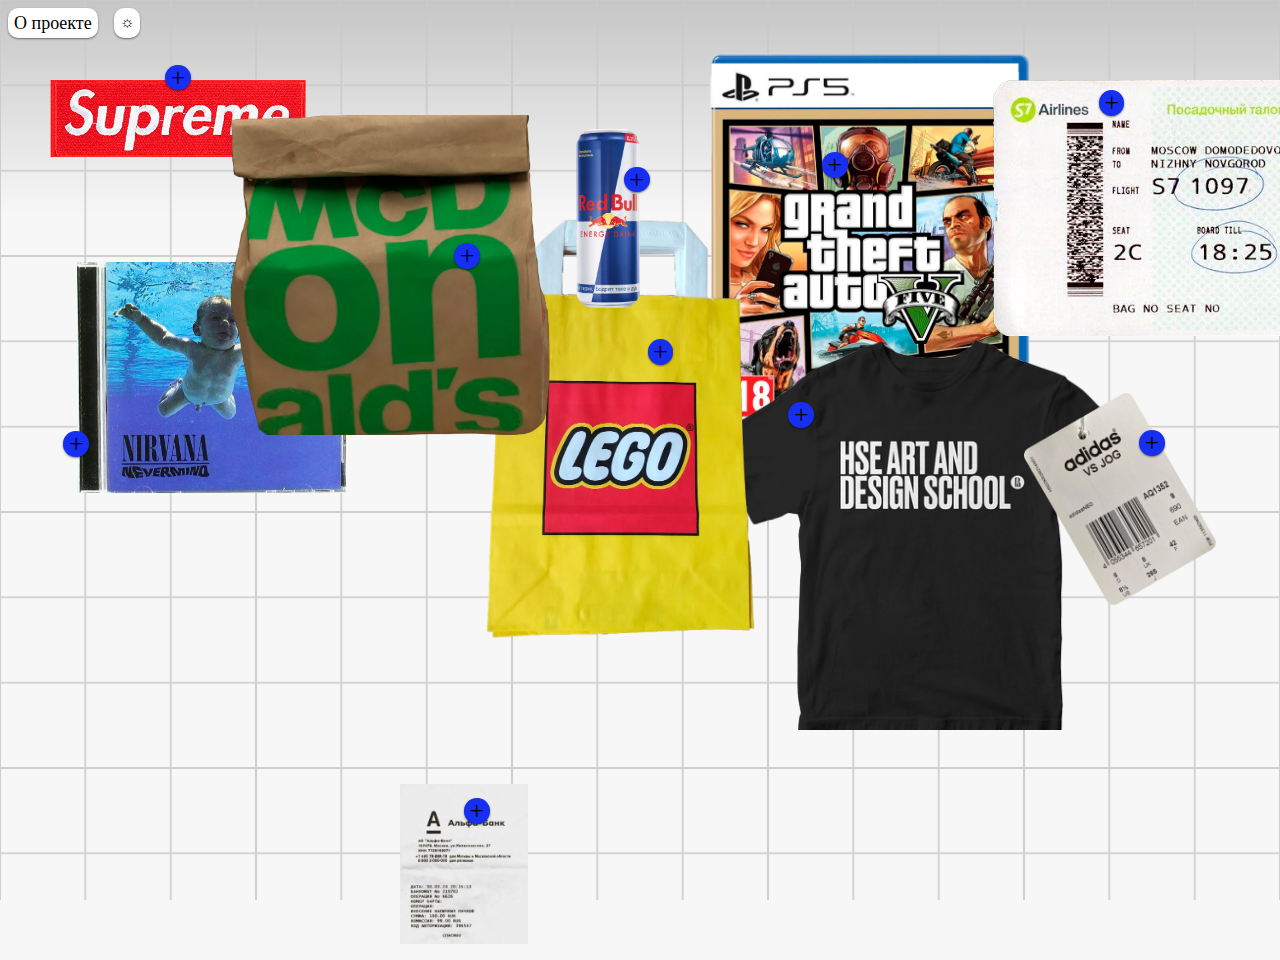
<file: index.html>
<!DOCTYPE html>
<html lang="ru">
<head>
  <meta charset="UTF-8" />
  <meta name="viewport" content="width=device-width, initial-scale=1.0" />
  <title>Fonts every where</title>
  <link rel="stylesheet" href="stylesheets/style.css" />
  <link rel="icon" type="image/x-icon" href="images/favicons/favicon.ico" />
  <link rel="icon" type="image/png" href="images/favicons/favicon.png" />
  <script src="scripts/drag.js"></script>
  <script src="scripts/style.js"></script>
  <script src="scripts/popup.js"></script>
</head>
<body class="white_bg">
  <header>
    <div class="box_white">
      <a href="https://portfolio.hse.ru/Project/206022" target="_blank">О проекте</a>
    </div>
    <div class="box_white change_style">☼</div>
  </header>
  </div>
  <main>
    <div class="objects">
      <div class="mcdonalds" id="mcdonalds">
        <div class="tooltip">
          +
          <span class="popuptext helvetica">Helvetica</span>
        </div>
      </div>
      <div class="redbull" id="redbull">
        <div class="tooltip">
          +
          <span class="popuptext Futura">Futura</span>
        </div>
      </div>
      <div class="lego" id="lego">
        <div class="tooltip">
          +
          <span class="popuptext legothick">Legothick</span>
        </div>
      </div>
      <div class="nirvana" id="nirvana">
        <div class="tooltip">
          +
          <span class="popuptext onyx">Onyx</span>
        </div>
      </div>
      <div class="adidas" id="adidas">
        <div class="tooltip">
          +
          <span class="popuptext AvantGarde">Avant Garde</span>
        </div>
      </div>
      <div class="hse" id="hse">
        <div class="tooltip">
          +
          <span class="popuptext Druk">Druk</span>
        </div>
      </div>
      <div class="gta" id="gta">
        <div class="tooltip">
          +
          <span class="popuptext Pricedown">Pricedown</span>
        </div>
      </div>
      <div class="supreme" id="supreme">
        <div class="tooltip">
          +
          <span class="popuptext Futura">Futura</span>
        </div>
      </div>
      <div class="s7" id="s7">
        <div class="tooltip">
          +
          <span class="popuptext Nimbus">Nimbus Sans</span>
        </div>
      </div>
      <div class="alfabank" id="alfabank">
        <div class="tooltip">
          +
          <span class="popuptext Styrene">Styrene A</span>
        </div>
      </div>
    </div>
  </main>
</body>

</html>
</file>
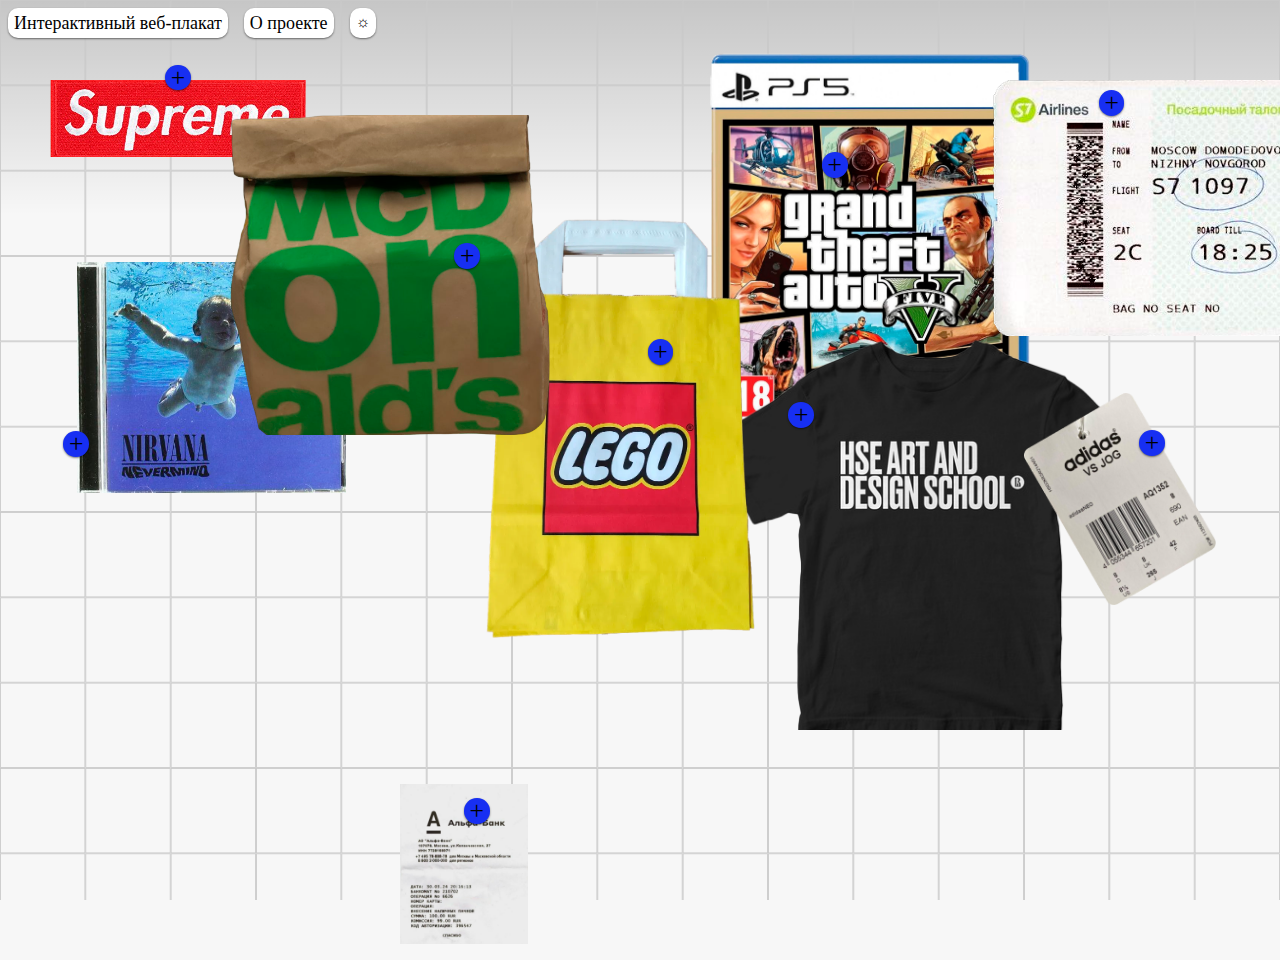
<file: drag.html>
<!DOCTYPE html>
<html lang="ru">
<head>
    <meta charset="UTF-8">
    <meta name="viewport" content="width=device-width, initial-scale=1.0">
    <title>Document</title>
    <link rel="stylesheet" href="stylesheets/style.css">
    <link rel="icon" type="image/x-icon" href="images/favicons/favicon.ico" />
    <link rel="icon" type="image/png" href="images/favicons/favicon.png" />
</head>
<body class="white_bg">
    <header>
        <div class="box_white">
            <p>Интерактивный веб-плакат</p>
        </div>
        <div class="box_white">
            <p>О проекте</p>
        </div>
        <div class="box_white change_style">☼</div>
    </header>
    <main>
        <div class="mcdonalds" id="mcdonalds">
            <div class="tooltip">+
                <span class="popuptext helvetica">Helvetica</span>
            </div>
        </div>
        <div class="lego" id="lego">
            <div class="tooltip">+
                <span class="popuptext legothick">Legothick</span>
            </div>
        </div>
        <div class="nirvana" id="nirvana">
            <div class="tooltip">+
                <span class="popuptext onyx">Onyx</span>
            </div>
        </div>
        <div class="adidas" id="adidas">
            <div class="tooltip">+
                <span class="popuptext AvantGarde">Avant Garde</span>
            </div>
        </div>
        <div class="hse" id="hse">
            <div class="tooltip">+
                <span class="popuptext Druk">Druk</span>
            </div>
        </div>
        <div class="gta" id="gta">
            <div class="tooltip">+
                <span class="popuptext Pricedown">Pricedown</span>
            </div>
        </div>
        <div class="supreme" id="supreme">
            <div class="tooltip">+
                <span class="popuptext Futura">Futura</span>
            </div>
        </div>
        <div class="s7" id="s7">
            <div class="tooltip">+
                <span class="popuptext Nimbus">Nimbus Sans</span>
            </div>
        </div>
        <div class="alfabank" id="alfabank">
            <div class="tooltip">+
                <span class="popuptext Styrene">Styrene A</span>
            </div>
        </div>
    </main>
    <script src="scripts/drag.js"></script>
    <script src="scripts/style.js"></script>
    <script src="popup.js"></script>
</body>
</html>
</file>
<file: stylesheets/style.css>
@import url('reset.css');
@import url('fonts.css');
@import url('layout.css');
@import url('responsive.css');
</file>
